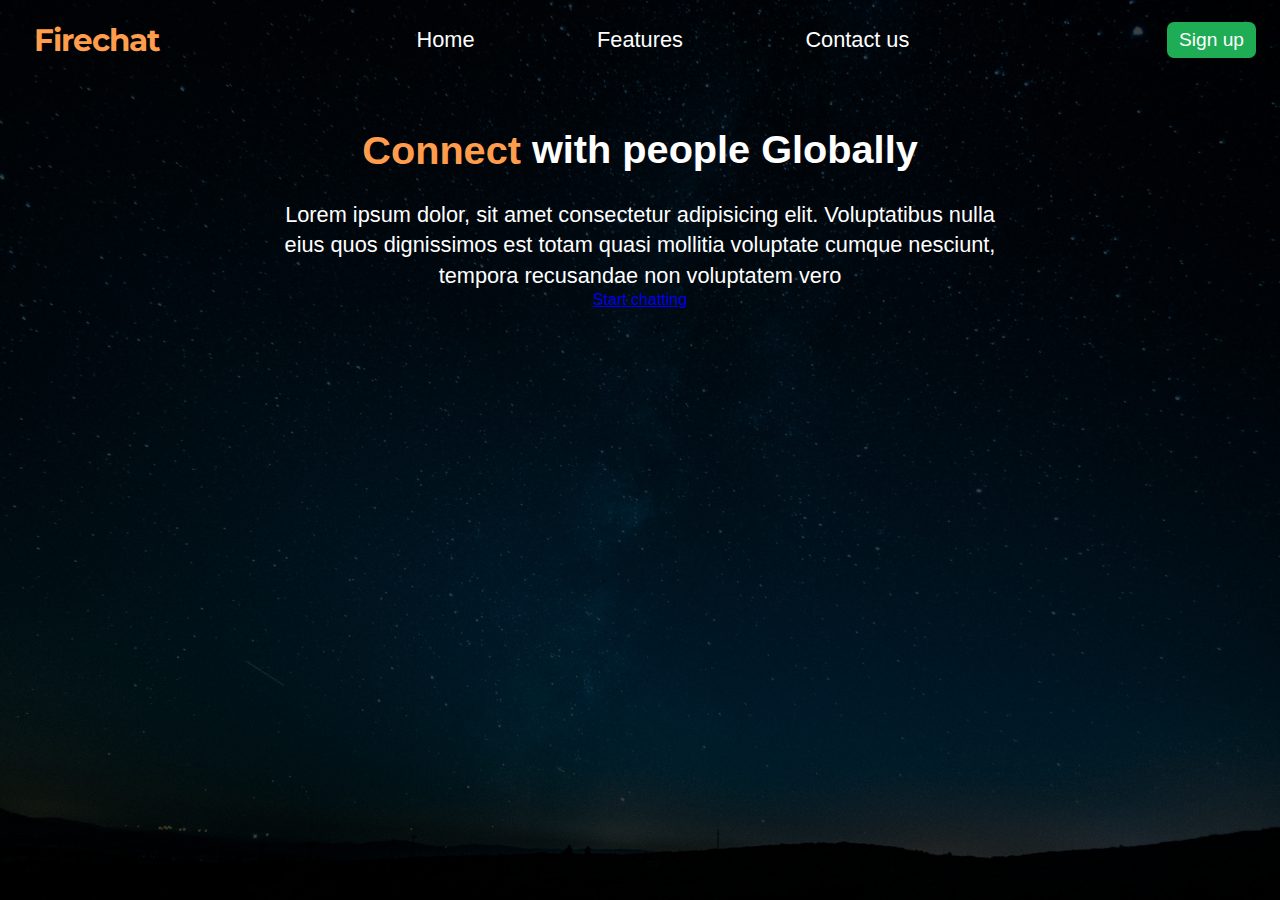
<file: index.htm>
<!DOCTYPE html>
<html lang="en">
<head>
    <meta charset="UTF-8">
    <meta name="viewport" content="width=device-width, height=device-height, minimum-scale=1.0, maximum-scale=1.0, initial-scale=1.0">
    <link rel="stylesheet" href="res/stylesheets/home.css">
    <link rel="stylesheet" href="res/stylesheets/navbar.css">
    <link rel="stylesheet" href="https://fonts.googleapis.com/css2?family=Montserrat:ital,wght@0,100;0,200;0,300;0,400;0,500;0,600;0,700;0,800;0,900;1,100;1,200;1,300;1,400;1,500;1,600;1,700;1,800;1,900&display=swap">
    <title>Global Web Chat</title>
</head>
<body>
    <div class="hero-container" id="container">
        <header>
            <nav>
                <a class="logo">
                    <!-- <img src="res/images/gwc_logo.png" alt="Global Web Chat"> -->
                    <h1>Firechat</h1>
                </a>
            
                <ul id="ul">
                    <li>
                        <a href="#home">Home</a>
                        <span class="underline"></span>
                    </li>
                    <li>
                        <a href="#">Features</a>
                        <span class="underline"></span>
                    </li>
                    <li>
                        <a href="#">Contact us</a>
                        <span class="underline"></span>
                    </li>
                </ul>
                
                <a href="#" class="open" id="state">
                    Sign up
                </a>

                <div class="hamburger">
                    <span></span>
                    <span></span>
                    <span></span>
                </div>
            </nav>
        </header>

        <section class="home">
            <div class="title">
                <h2>
                    <div class="action" id="action">
                        <span id="a1">Connect</span>
                        <span id="a2">Chat</span>
                        <span id="a3">Debate</span>
                        <span id="a4">Learn</span>
                    </div>
                    &nbsp;with people Globally</h2>
            </div>

            <div class="featuresPreview">
                <p>Lorem ipsum dolor, sit amet consectetur adipisicing elit. Voluptatibus nulla eius quos dignissimos est totam quasi mollitia voluptate cumque nesciunt, tempora recusandae non voluptatem vero</p>        
                <a href="#">
                    <span>Start chatting</span>
                    <span class="line"></span>
                </a>
            </div>
        </section>
    </div>
    <script src="res/scripts/home.js"></script>
    <script src="res/scripts/navbar.js"></script>
</body>
</html>
</file>
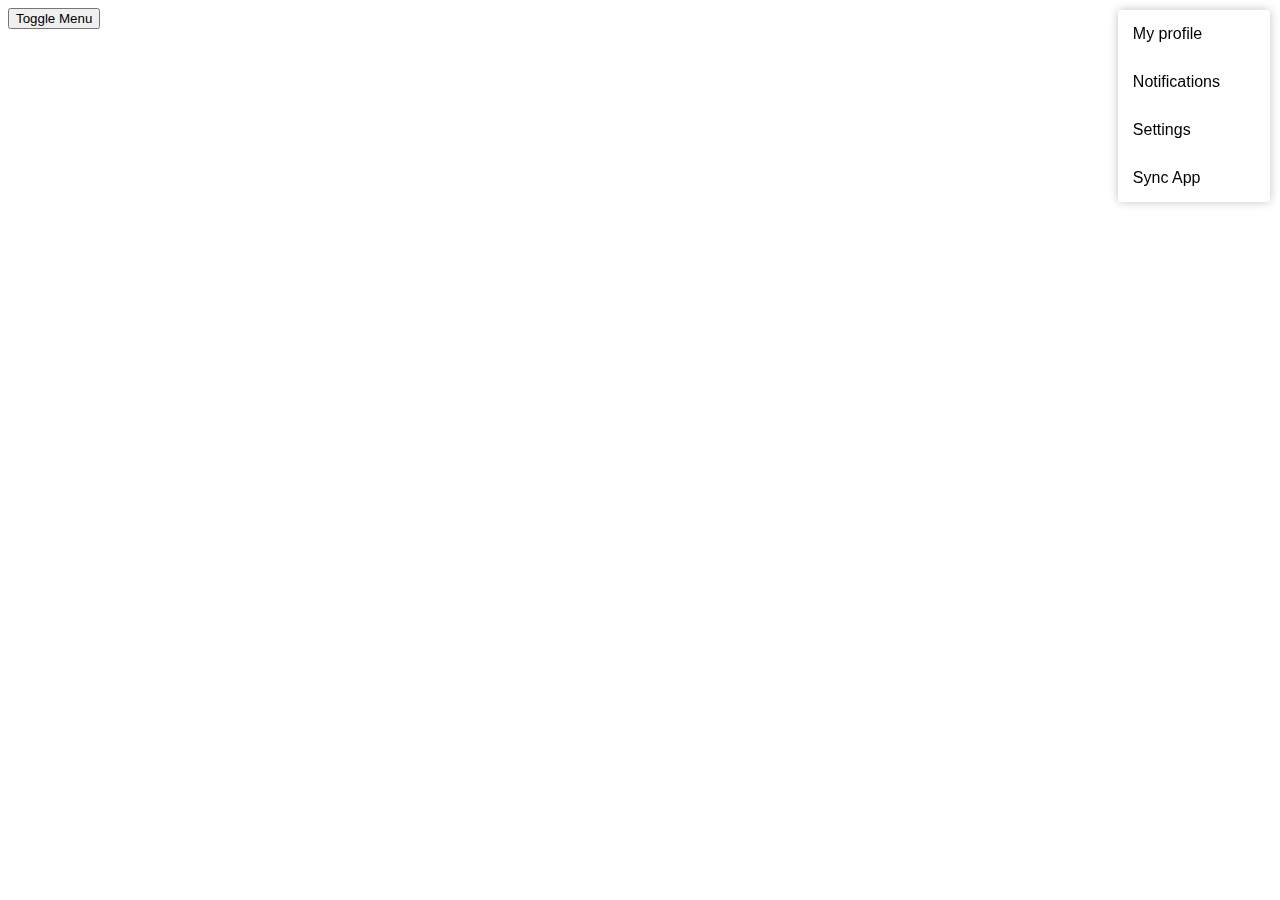
<file: tests/index.html>
<!DOCTYPE html>
<html lang="en">
<head>
    <script src="custom-menu.min.js"></script>
    <meta charset="UTF-8">
    <meta name="viewport" content="width=device-width, initial-scale=1.0">
    <title>Custom Menu Element Test</title>
</head>
<body>
        <button id="toggler">Toggle Menu</button>
        <nav-menu items="My profile,Notifications,Settings,Sync App" event-listeners="alert('My Profile'),alert('Notifications'),alert('Settings'),alert('Sync App')" id="c" toggle-button="toggler"></nav-menu>
        <script>document.getElementById("c").open()</script>
</body>
</html>
</file>
<file: res/stylesheets/home.css>
:root {
    --header-height: 90px;
    --home-max-height: 500px;
}
* {
    margin: 0;
    padding: 0;
    box-sizing: border-box;
    font-family: Arial, 'Franklin Gothic Medium', sans-serif;
}


/*Custom Scrollbar */
::-webkit-scrollbar {
    width: 10px;
    height: 10px;
}
::-webkit-scrollbar-thumb {
    background-color:#666666;
    background-clip: padding-box;
    transition: backgroundcolor 0.2s;
}
::-webkit-scrollbar-thumb:hover {
    background-color: #3b3b3b;
}
::-webkit-scrollbar-corner{
    background-color: transparent;
}
::-webkit-scrollbar-track{
    background-clip: padding-box;
    background-color: rgb(0, 0, 0);
}

body {
    position: absolute;
    width: 100%;
    color: white;
    overflow-x: hidden;
    overflow-y: scroll;
}

.hero-container{
    width: 100%;
}
.hero-container::before{
    content: "";
    position: absolute;
    top: 0;
    left: 0;
    width: 100%;
    height: 100vh;
    background-image: url("../images/night_sky.jpg");
    background-size: cover;
    background-position: 50% 100%;
    filter: brightness(25%);
    z-index: -10;
}



/* |------ HOME ------ */
section.home {
    width: 100%;
    height: auto;
    overflow: hidden;
    max-height: calc(100vh - var(--header-height));
}

.home .title {
    margin: 50px 0 0 0;
    width: 100%;
    display: flex;
    flex-direction: column;
    align-items: center;
}
.home .title h2 {
    height: 1em;
    font-size: 3.1vw;
    display: flex;
    flex-direction: row;
    align-items: center;
}
.home .title .action {
    display: flex;
    flex-direction: column;
    transition: transform 0.8s;
    line-height: 0;
}
.home .title .action span {
    text-align: right;
    width: 100%;
    opacity: 0;
    transition: opacity 0.4s;
    color: rgb(255, 157, 77);
}

.home .title .action span:nth-child(1){
    opacity: 1;
}


.home .featuresPreview {
    margin-top: 30px;
    width: 100%;
    font-family: arial;
    text-align: center;
}
.home .featuresPreview p {
    text-align: center;
    max-width: 60ch;
    font-size: 1.7vw;
    line-height: 1.4;
    margin: 0 auto;
}
.home .featuresPreview button {
    margin: 10px 0 100px 0;
    font-size: 1.7vw;
    color: white;
    text-decoration: none;
    background-color:  rgb(30, 172, 85);
    padding: 10px 12px;
    border-radius: 7px;
    font-weight: 400;
    outline: none;
    border: none;
}
.home .featuresPreview button:hover {
    transform: scale(1.2);
}





/* Media Responsiveness */

@media screen and (max-width:1024px){

    .home .title {
        margin: 60px 0 0 0;
    }
    .home .title h2 {
        font-size: 4vw;
    }

    .home .featuresPreview {
        margin-top: 14px;
    }
    .home .featuresPreview p {
        max-width: 50ch;
        font-size: 1.9vw;
        line-height: 1.4;
        margin: 0 auto 40px auto;
    }
    .home .featuresPreview a {
        font-size: 2.3vw;
        font-weight: 400;
    }


    
}


@media screen and (max-width:762px){

    .home .title {
        margin: 45px 0 0 0;
    }
    .home .title h2 {
        font-size: 4.7vw;
    }

    .home .featuresPreview {
        margin-top: 17px;
    }
    .home .featuresPreview p {
        max-width: 60vw;
        font-size: 2.5vw;
    }
    .home .featuresPreview a {
        font-size: 2.7vw;
    }


    
}

@media screen and (max-width:544px){
    .home .title {
        margin: 40px 0 0 0;
    }
    .home .title h2 {
        font-size: 5.7vw;
    }
    .home .featuresPreview p {
        max-width: 80vw;
        font-size: 3.5vw;
        line-height: 1.2;
    }
}

@media screen and (max-width:415px){
    .home .title {
        margin: 30px 0 0 0;
    }
    .home .title h2 {
        font-size: 6.6vw;
    }
    .home .featuresPreview p {
        max-width: 80vw;
        font-size: 4.3vw;
        line-height: 1.2;
    }
}
</file>
<file: res/stylesheets/navbar.css>
* {
    box-sizing: border-box;
}
:root {
    --header-height: 80px;
}

body {
    overflow-x: hidden;
    overflow-y: scroll;
}

/* |------ HEADER ------| */
header {
    height: var(--header-height);
    width: 100%;
    display: flex;
    flex-direction: row;
    align-items: center;
    justify-content: space-between;
    background-color: transparent;
}
header nav {
    height: 100%;
    width: 100%;
    padding: 0 24px;
    display: flex;
    justify-content: space-between;
    align-items: center;
}

header nav .logo {
    height: 100%;
    display: flex;
    align-items: center;
    flex-direction: row;
}
header nav .logo img {
    width: 30px;
    height: 30px;
}
header nav .logo h1 {
    font-size: 2.4vw;
    letter-spacing: -1px;
    margin: 0 0 0 10px;
    color: rgb(255, 157, 77);
    font-family: Montserrat;
}

header nav ul {
    width: 40%;
    height: 100%;
    list-style-type: none;
    display: flex;
    flex-direction: row;
    align-items: center;
    justify-content: space-between;
    z-index: 9;
}
header nav ul li {
    font-size: 1.7vw;
    font-weight: 500;
    display: flex;
    flex-direction: column;
    overflow-x: hidden;
}
header nav ul li a {
    color: white;
    transition: color 0.3s;
    text-decoration: none;
}
header nav ul li span {
    width: 100%;
    height: 1px;
    background-color: rgb(119, 255, 137);
    transform: translate(-100%, 0);
    transition: transform 0.2s;
}
header nav ul li:hover a {
    color: rgb(119, 255, 137);
}
header nav ul li:hover span {
    transform: translate(0, 0);
}

header nav a.open {
    display: flex;
    align-items: center;
    justify-content: center;
    text-decoration: none;
    color: rgb(255, 255, 255);
    font-weight: 600;
    font-size: 1.5vw;
    transition: color 0.3s;
}
header nav #state{
    background-color: rgb(30, 172, 85);
    color: rgb(255, 255, 255);
    padding: 7px 12px;
    border-radius: 7px;
    font-weight: 400;
}


/* !------- Hamburger menu -------| */
header .hamburger {
    position: relative;
    margin-right: 0px;
    width: 30px;
    height: 20px;
    display: none;
    flex-direction: column;
    align-items: center;
    justify-content: center;
    z-index: 10;
    cursor: pointer;
}

header .hamburger span {
    background: #FFF;
    width: 100%;
    height: 4px;
    transition: transform 0.3s, opacity 0.3s;
    position: absolute;
}



header .hamburger span:nth-child(1){
    transform: translate(0, -240%);
}
header .hamburger span:nth-child(2){
    transform: translate(0, 0);
}
header .hamburger span:nth-child(3){
    transform: translate(0, 240%);
}




/* Responsive */


@media screen and (max-width:1114px) {
    :root {
        --header-height: 75px;
    }
    header nav {
        height: 100%;
        width: 100%;
        padding: 0 25px 0 14px;
        display: flex;
        justify-content: space-between;
        align-items: center;
    }
    header nav .logo h1 {
        font-size: 3vw;
        letter-spacing: -1px;
        margin: 0 0 0 10px;
    }
    header nav ul {
        width: 38%;
        height: 100%;
        list-style-type: none;
        display: flex;
        flex-direction: row;
        align-items: center;
        justify-content: space-between;
    }
    header nav ul li {
        font-size: 1.7vw;
        font-weight: 500;
    }
    header nav a.open {
        font-weight: 600;
        font-size: 1.7vw;
        transition: color 0.3s;
    }
} 

@media screen and (max-width:900px){
    header nav ul{
        width: 40%;
    }
    header nav .logo h1 {
        font-size: 3.5vw;
    }
    header nav ul li {
        font-size: 1.9vw;
    }
}

@media screen and (max-width:700px){
    :root {
        --header-height: 70px;
    }
    header nav ul li {
        font-size: 2.4vw;
    }
    header nav a.open {
        font-size: 2.4vw;;
    }
}

@media screen and (max-width:648px){
    :root {
        --header-height: 70px;
    }
    header nav ul {
        width: 40%;
    }
    header nav .logo h1 {
        font-size: 5vw;
        letter-spacing: 0px;
        margin: 0 0 0 10px;
    }
    
}





@media screen and (max-width:544px){
    .body_overflow_hidden {
        overflow-x: hidden;
        overflow-y: hidden;
    }
    header nav {
        padding: 0 30px 0 24px;
    }
    header nav ul {
        background-color: rgb(10, 10, 10);
        position: fixed;
        right: 0;
        top: 0;
        width: 100%;
        height: 100%;
        transform: translate(100%, 0);
        display: flex;
        flex-direction: column;
        align-items: center;
        justify-content: flex-start;
        padding-top: var(--header-height);
    }
    
    header nav ul li {
        list-style-type: none;
        cursor: pointer;
        width: 100%;
        height: auto;
        display: flex;
        justify-content: center;
        align-items: center;
        margin: 5% 0 20% 0;
    }

    header nav ul li a {
        font-size: 5.7vw;
        font-weight: 500;
    }

    header .hamburger {
        display: flex;
    }


    #hamburger_open span:nth-child(1){
        transform: rotate(-45deg);
    }
    #hamburger_open span:nth-child(2){
        transform: translate(100%, 0);
        opacity: 0;
    }
    #hamburger_open span:nth-child(3){
        transform: rotate(45deg);
    }
    

    .ul_open {
        transform: translate(0, 0);
    }


    /*  */
    header nav .logo h1 {
        font-size: 7vw;
        letter-spacing: 0px;
        margin: 0 0 0 0;
    }
    
    header nav a.open {
        margin: auto 25px auto auto;
        font-size: 3.5vw;
    }
    header nav #state{
        background-color: rgb(30, 172, 85);
        color: rgb(255, 255, 255);
        padding: 7px 12px;
        border-radius: 7px;
        font-weight: 400;
    }
    
}
</file>
